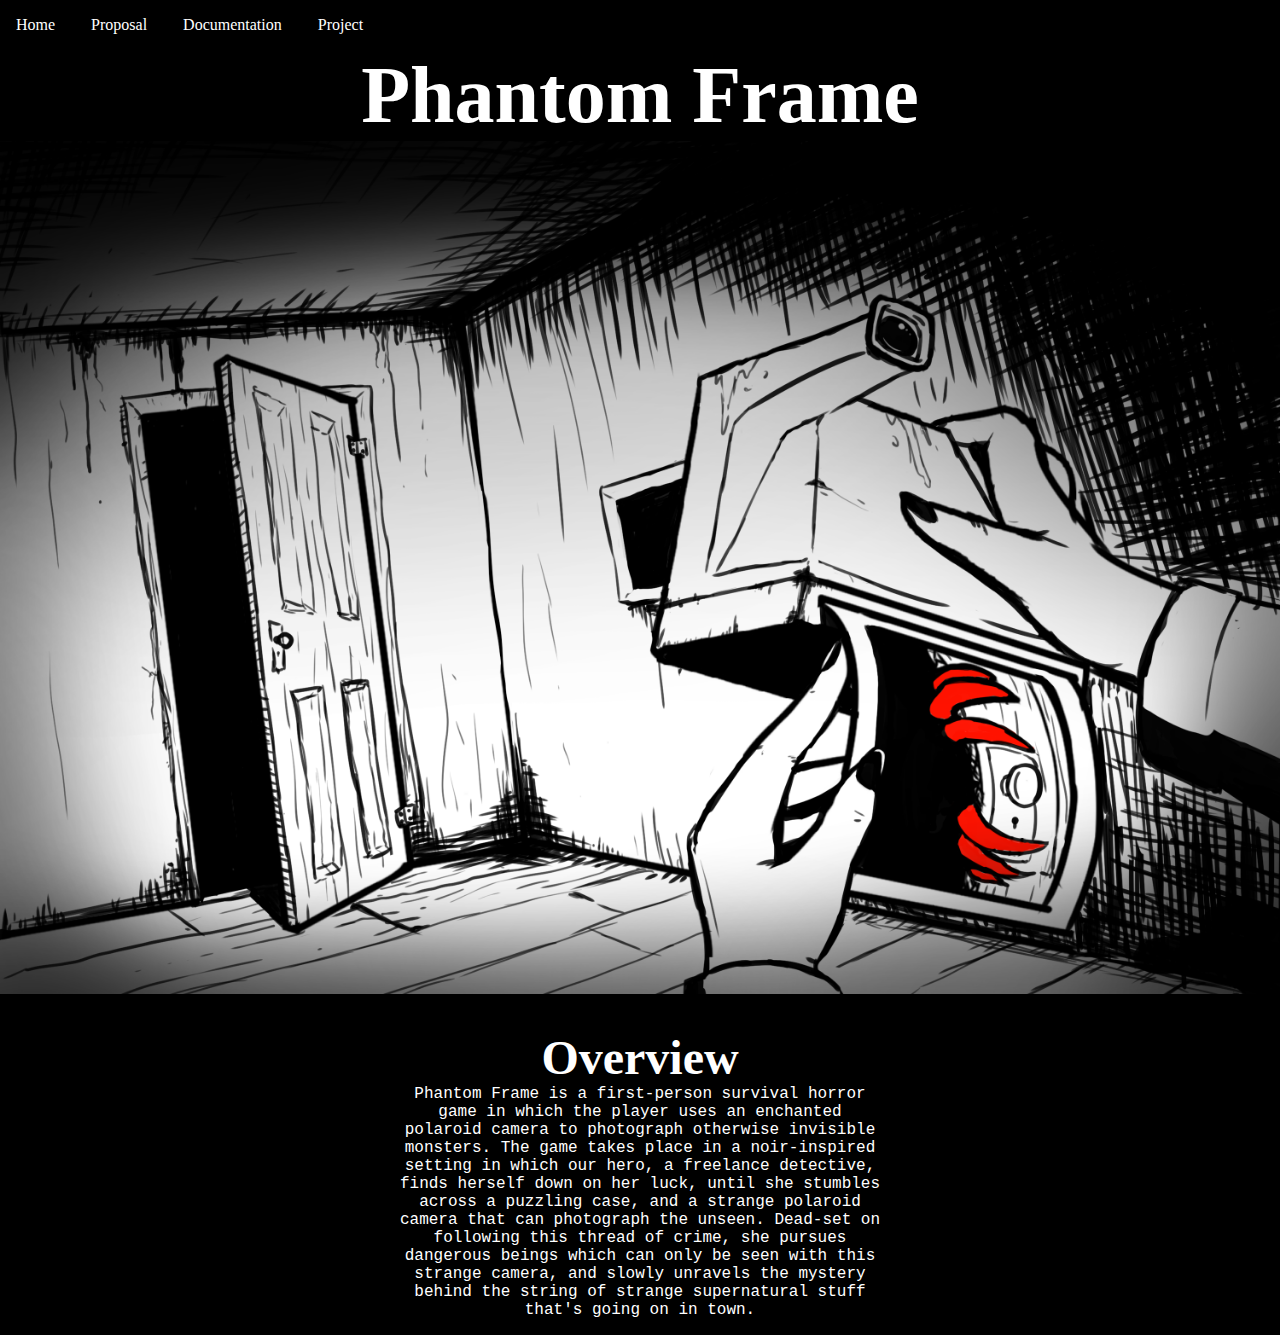
<file: Project1/index.html>
<!DOCTYPE html>
<html lang="en">
<head>
    <meta charset="UTF-8">
    <meta name="viewport" content="width=device-width, initial-scale=1.0">
    <meta http-equiv="X-UA-Compatible" content="ie=edge">
    <title>Project1</title>

    <link href="css/styles.css" rel="stylesheet">
</head>
<body>
    <header>
        <nav>
            <ul>
                <li><a href="index.html">Home</a></li>
                <li><a href="proposal.html">Proposal</a></li>
                <li><a href="documentation.html">Documentation</a></li>
                <li><a href="project.html">Project</a></li>
            </ul>
        </nav>
    </header>

    <main>
        <div id="splash">
            <h1>
                Phantom Frame</span>
            </h1>
            <img src="media/spooky.png">
        </div>
                
        <div id="pitch">
            <h2>
                <span>                
                    Overview
                </span>
            </h2>
    
            <p>
                Phantom Frame is a first-person survival horror game in which the player uses an enchanted polaroid camera to photograph otherwise invisible monsters. 
                The game takes place in a noir-inspired setting in which our hero, a freelance detective, finds herself down on her luck, 
                until she stumbles across a puzzling case, and a strange polaroid camera that can photograph the unseen. Dead-set on following this thread of crime, 
                she pursues dangerous beings which can only be seen with this strange camera, and slowly unravels the mystery behind the string of strange 
                supernatural stuff that's going on in town.
            </p>
        </div>
    </main>

    <footer>

    </footer>
</body>
</html>
</file>
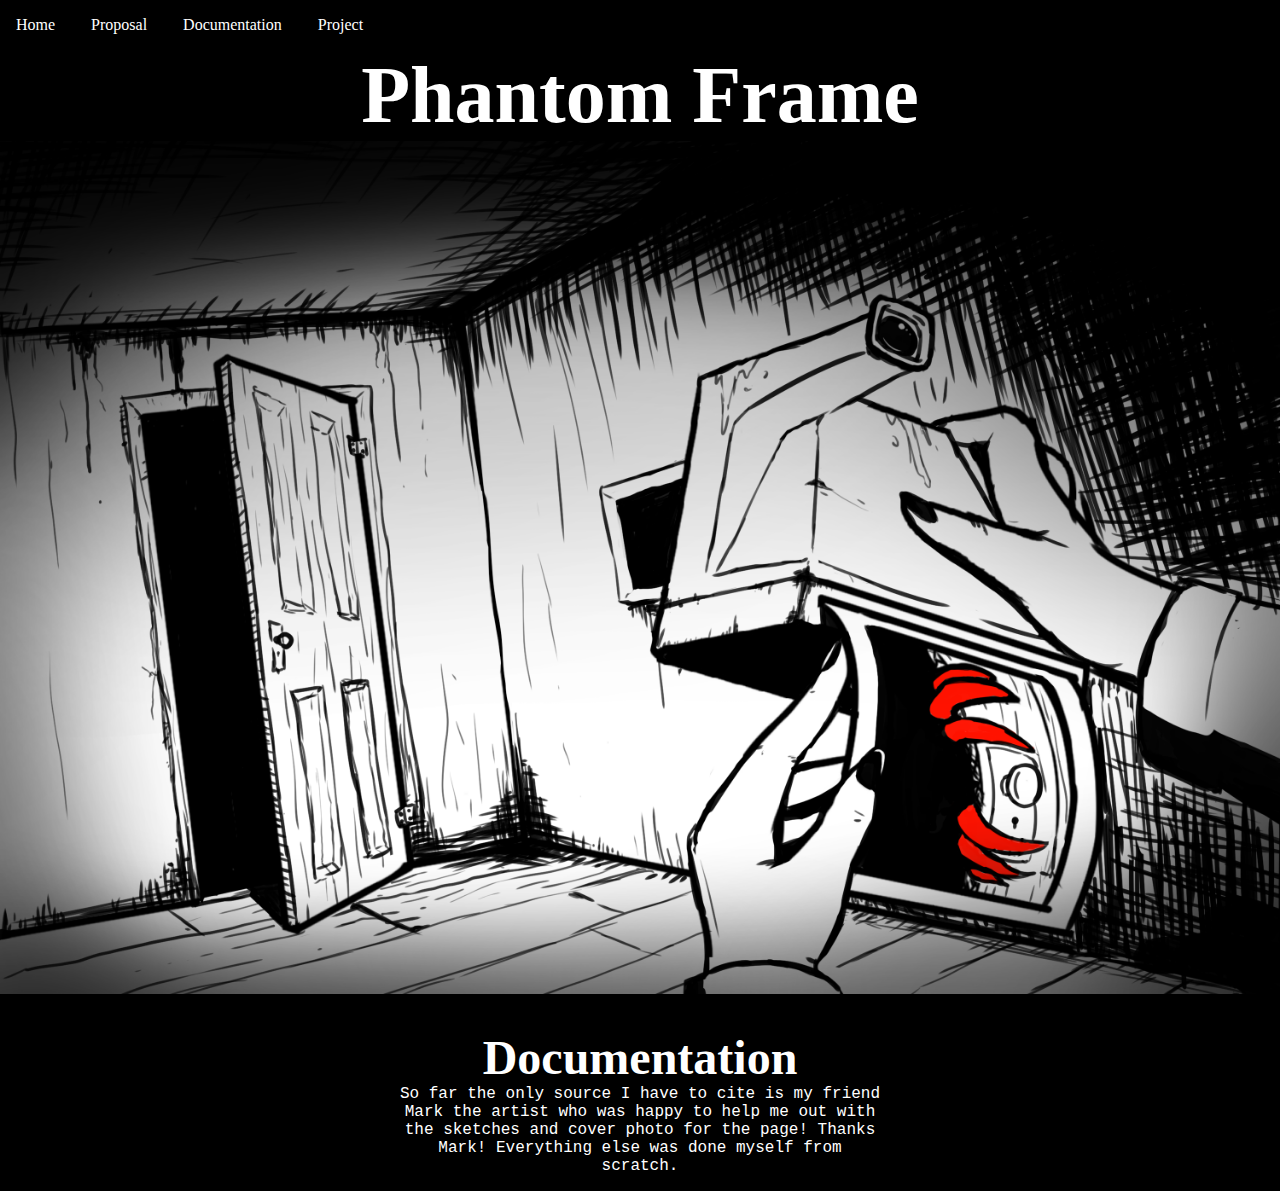
<file: Project1/documentation.html>
<!DOCTYPE html>
<html lang="en">
<head>
    <meta charset="UTF-8">
    <meta name="viewport" content="width=device-width, initial-scale=1.0">
    <meta http-equiv="X-UA-Compatible" content="ie=edge">
    <title>Project1</title>

    <link href="css/styles.css" rel="stylesheet">
</head>
<body>
    <header>
        <nav>
            <ul>
                <li><a href="index.html">Home</a></li>
                <li><a href="proposal.html">Proposal</a></li>
                <li><a href="documentation.html">Documentation</a></li>
                <li><a href="project.html">Project</a></li>
            </ul>
        </nav>
    </header>

    <main>
        <div id="splash">
            <h1>
                Phantom Frame</span>
            </h1>
            <img src="media/spooky.png">
        </div>
                
        <div id="pitch">
            <h2>
                <span>                
                    Documentation
                </span>
            </h2>
    
            <p>
                So far the only source I have to cite is my friend Mark the artist who was happy to help me out with the sketches and cover photo for the page! Thanks Mark!
                Everything else was done myself from scratch.
            </p>
        </div>
    </main>
</body>
</html>
</file>
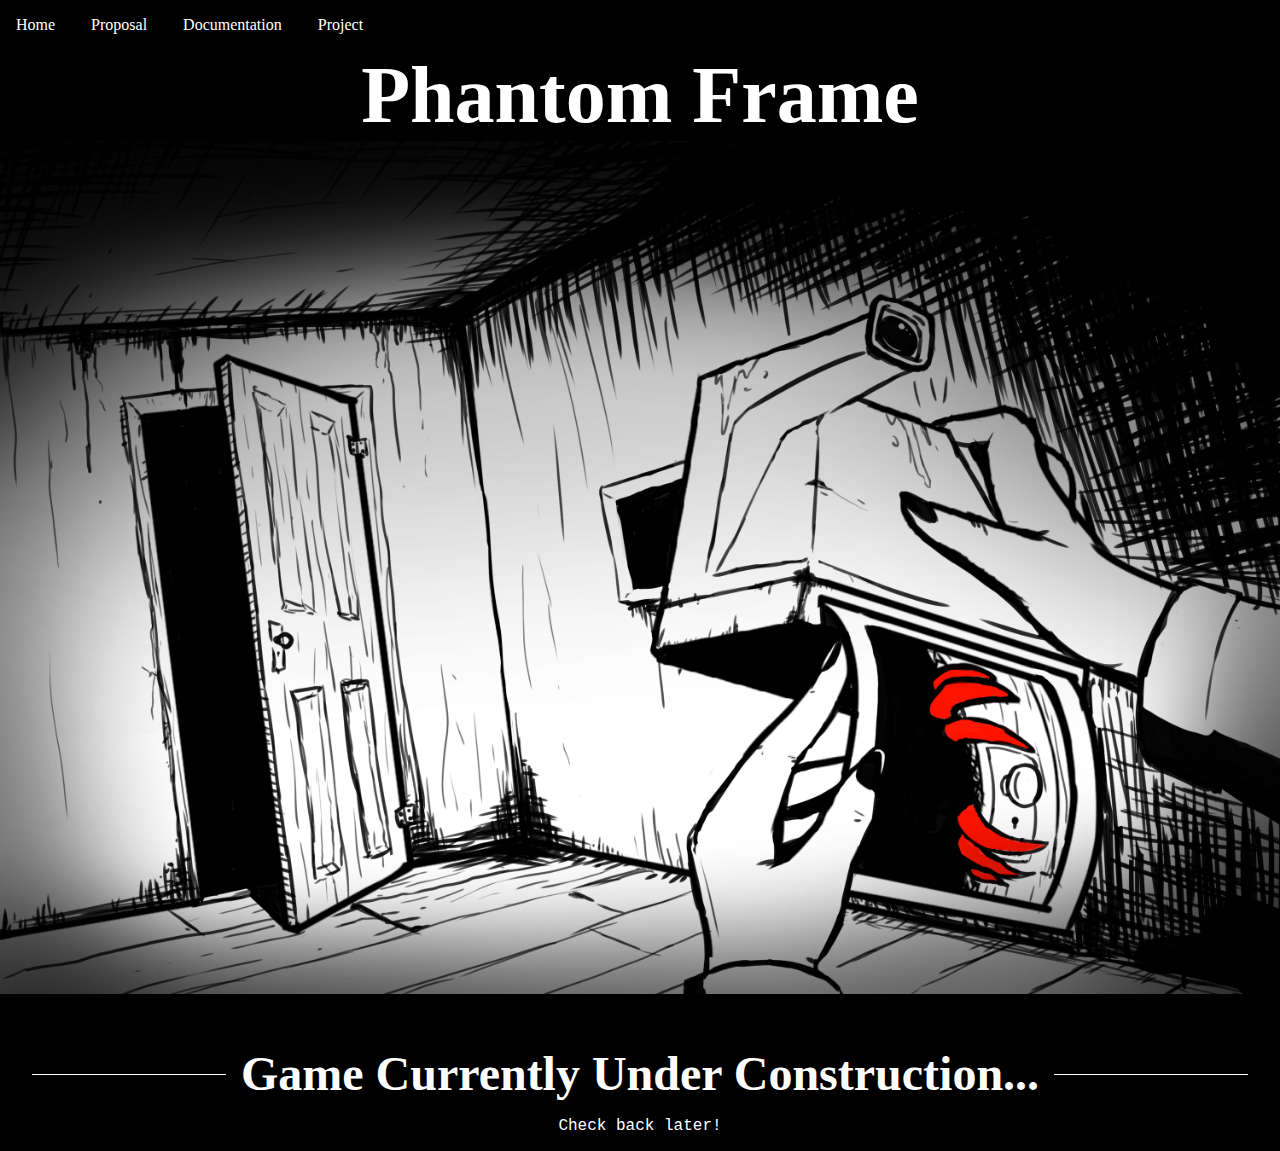
<file: Project1/project.html>
<!DOCTYPE html>
<html lang="en">
<head>
    <meta charset="UTF-8">
    <meta name="viewport" content="width=device-width, initial-scale=1.0">
    <meta http-equiv="X-UA-Compatible" content="ie=edge">
    <title>Project1</title>

    <link href="css/styles.css" rel="stylesheet">
</head>
<body>
    <header>
        <nav>
            <ul>
                <li><a href="index.html">Home</a></li>
                <li><a href="proposal.html">Proposal</a></li>
                <li><a href="documentation.html">Documentation</a></li>
                <li><a href="project.html">Project</a></li>
            </ul>
        </nav>
    </header>

    <main>
        <div id="splash">
            <h1>
                Phantom Frame</span>
            </h1>
            <img src="media/spooky.png">
        </div>
                
        <div id="pitch">
            <h2 class="section_header">
                <span>                
                    Game Currently Under Construction...
                </span>
            </h2>
    
            <p>
                Check back later!
            </p>
        </div>
    </main>
</body>
</html>
</file>
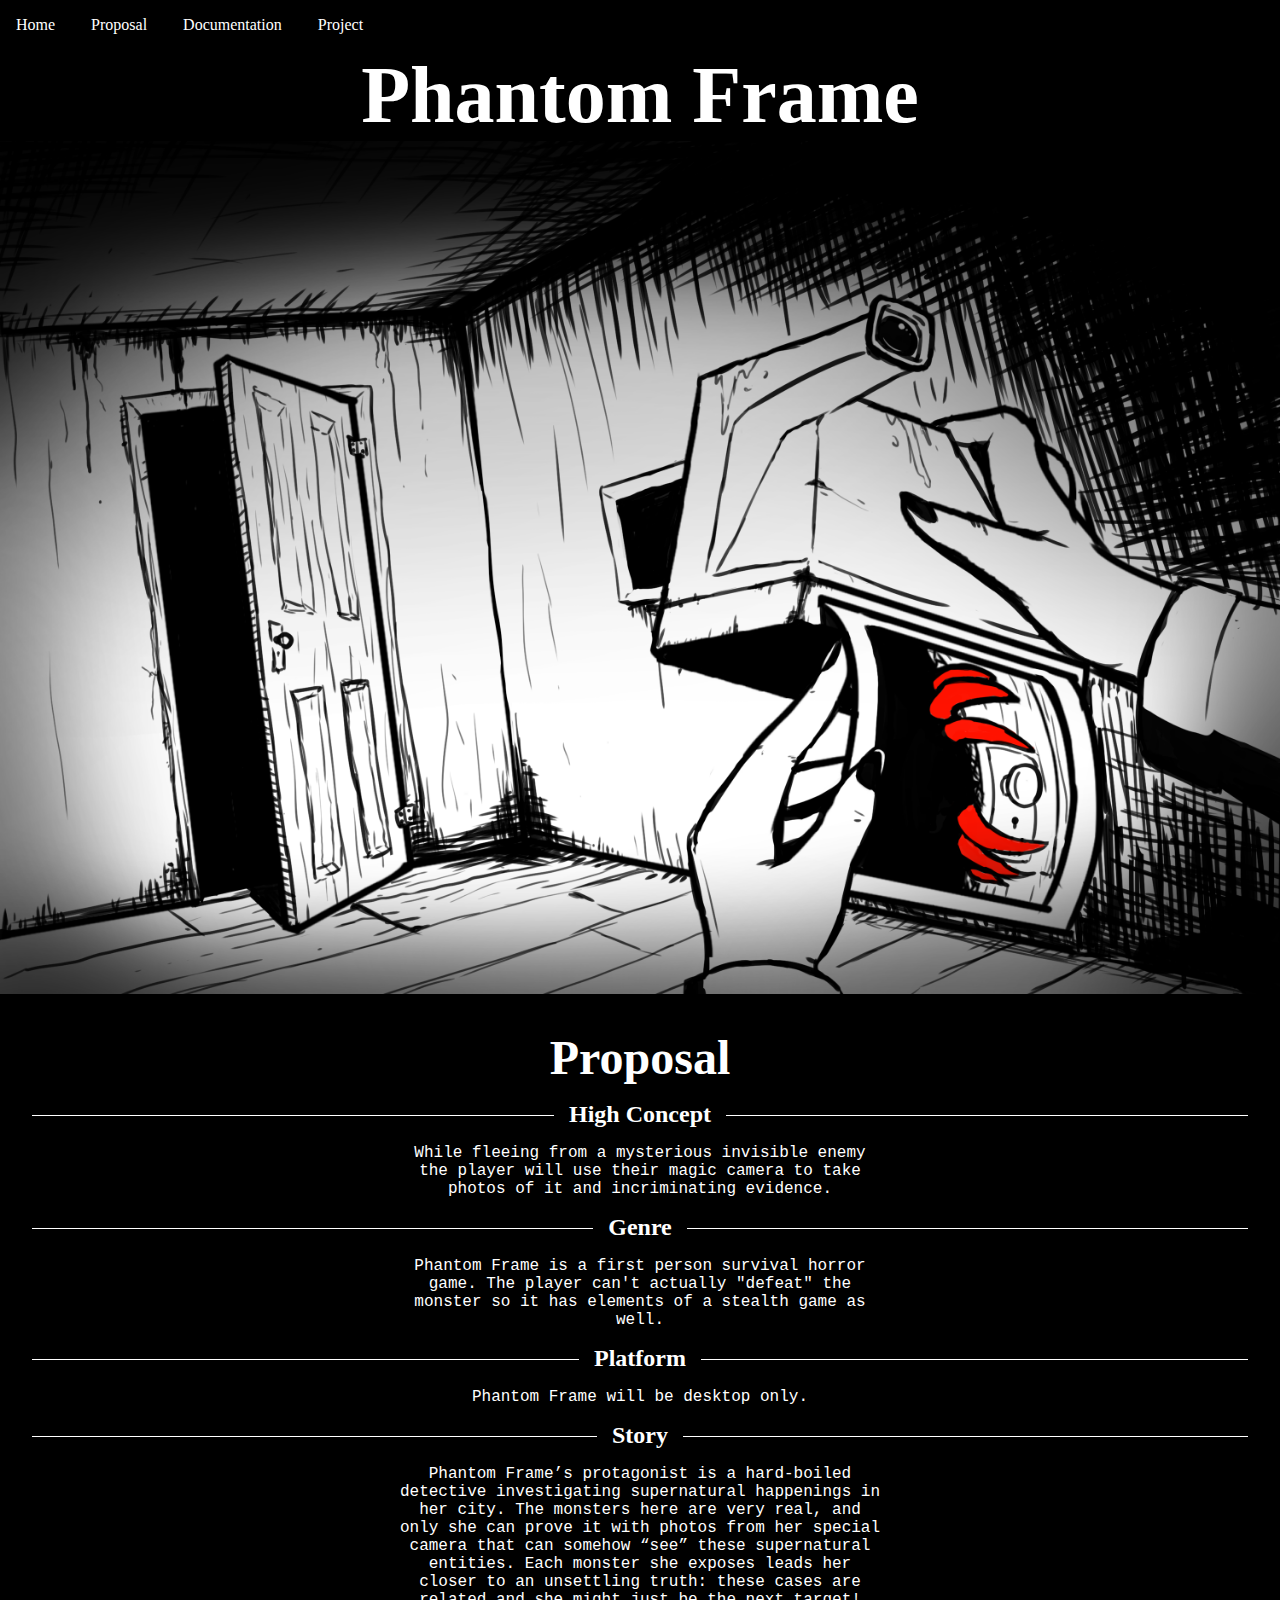
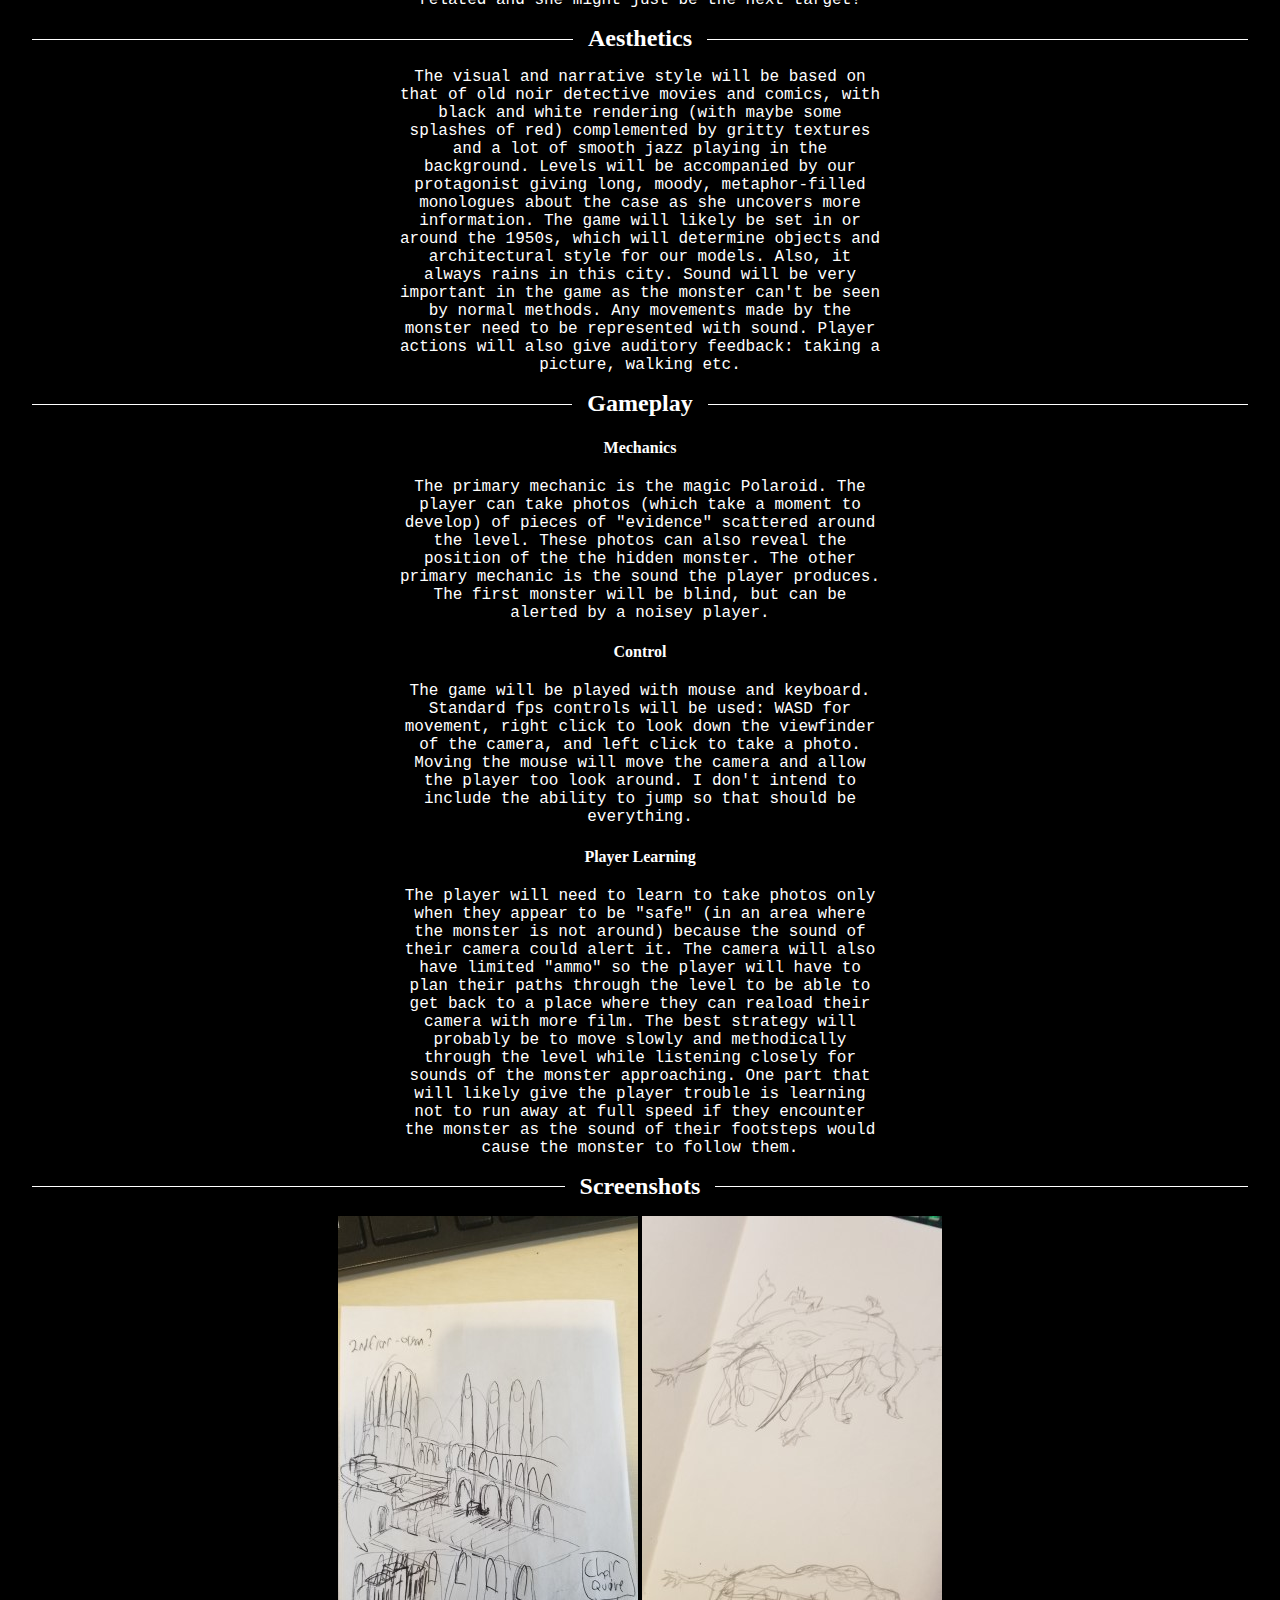
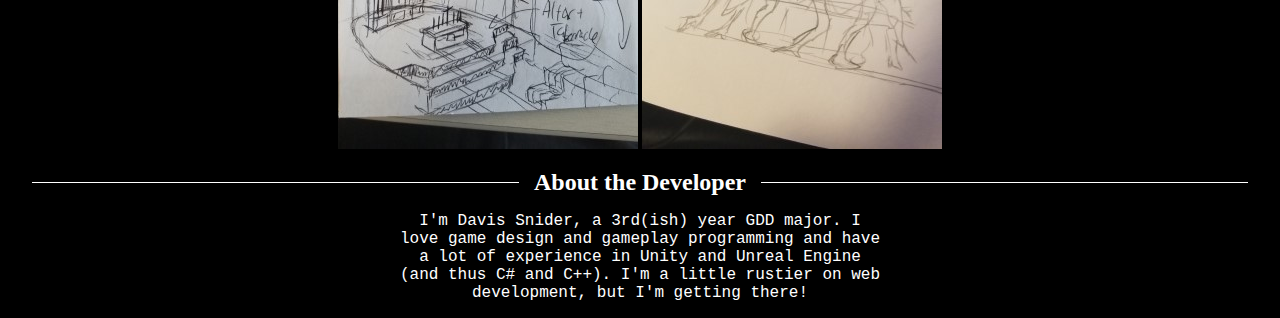
<file: Project1/proposal.html>
<!DOCTYPE html>
<html lang="en">
<head>
    <meta charset="UTF-8">
    <meta name="viewport" content="width=device-width, initial-scale=1.0">
    <meta http-equiv="X-UA-Compatible" content="ie=edge">
    <title>Project1</title>

    <link href="css/styles.css" rel="stylesheet">
</head>
<body>
    <header>
        <nav>
            <ul>
                <li><a href="index.html">Home</a></li>
                <li><a href="proposal.html">Proposal</a></li>
                <li><a href="documentation.html">Documentation</a></li>
                <li><a href="project.html">Project</a></li>
            </ul>
        </nav>
        </div>
    </header>

    <main>
        <div id="splash">
            <h1>
                Phantom Frame</span>
            </h1>
            <img src="media/spooky.png">
        </div>
                
        <div id="pitch">
            <h2>Proposal</h2>
    
            <div class="proposal_section">
                <h3 class="section_header">
                    <span>                
                        High Concept
                    </span>
                </h3>
                <p>
                    While fleeing from a mysterious invisible enemy the player will use their magic camera to take photos of it and incriminating evidence.
                </p>
            </div>

            <div class="proposal_section">
                <h3 class="section_header">
                    <span>                
                        Genre
                    </span>
                </h3>
                <p>
                    Phantom Frame is a first person survival horror game. The player can't actually "defeat" the monster so it has
                    elements of a stealth game as well.
                </p>
            </div>

            <div class="proposal_section">
                <h3 class="section_header">
                    <span>                
                        Platform
                    </span>
                </h3>
                <p>
                    Phantom Frame will be desktop only.
                </p>
            </div>

            <div class="proposal_section">
                <h3 class="section_header">
                    <span>                
                        Story
                    </span>
                </h3>
                <p>
                    Phantom Frame’s protagonist is a hard-boiled detective investigating supernatural happenings in her city. The monsters here are very real, 
                    and only she can prove it with photos from her special camera that can somehow “see” these supernatural entities. 
                    Each monster she exposes leads her closer to an unsettling truth: these cases are related and she might just be the next target!
                </p>
            </div>

            <div class="proposal_section">
                <h3 class="section_header">
                    <span>                
                        Aesthetics
                    </span>
                </h3>
                <p>
                    The visual and narrative style will be based on that of old noir detective movies and comics, with black and white rendering (with maybe some splashes of red) 
                    complemented by gritty textures and a lot of smooth jazz playing in the background. Levels will be accompanied by our protagonist giving long, moody, 
                    metaphor-filled monologues about the case as she uncovers more information. The game will likely be set in or around the 1950s, which will determine 
                    objects and architectural style for our models. Also, it always rains in this city.

                    Sound will be very important in the game as the monster can't be seen by normal methods. Any movements made by the monster need to be
                    represented with sound. Player actions will also give auditory feedback: taking a picture, walking etc.
                </p>
            </div>

            <div class="proposal_section">
                <h3 class="section_header">
                    <span>                
                        Gameplay
                    </span>
                </h3>

                <h4>Mechanics</h4>
                <p>
                    The primary mechanic is the magic Polaroid. The player can take photos (which take a moment to develop) of pieces of "evidence" scattered
                    around the level. These photos can also reveal the position of the the hidden monster. The other primary mechanic is the sound the player
                    produces. The first monster will be blind, but can be alerted by a noisey player.
                </p>

                <h4>Control</h4>
                <p>
                    The game will be played with mouse and keyboard. Standard fps controls will be used: WASD for movement, right click to look down the viewfinder of the camera,
                    and left click to take a photo. Moving the mouse will move the camera and allow the player too look around. I don't intend to include the ability to jump
                    so that should be everything.
                </p>

                <h4>Player Learning</h4>
                <p>
                    The player will need to learn to take photos only when they appear to be "safe" (in an area where the monster is not around) because the sound of their
                    camera could alert it. The camera will also have limited "ammo" so the player will have to plan their paths through the level to be able to 
                    get back to a place where they can reaload their camera with more film. The best strategy will probably be to move slowly and methodically through
                    the level while listening closely for sounds of the monster approaching. One part that will likely give the player trouble is learning not to run away at full
                    speed if they encounter the monster as the sound of their footsteps would cause the monster to follow them.
                </p>
            </div>

            <div class="proposal_section">
                <h3 class="section_header">
                    <span>                
                        Screenshots
                    </span>
                </h3>
                <img src="media/mock1.jpg" alt="a rough concept of a level taking place in a cathedral">
                <img src="media/mock2.jpg" alt="a rough concept of a monster">
            </div>

            <div class="proposal_section">
                <h3 class="section_header">
                    <span>                
                        About the Developer
                    </span>
                </h3>
                <p>
                    I'm Davis Snider, a 3rd(ish) year GDD major. I love game design and gameplay programming and have a lot of experience in Unity and Unreal Engine (and thus
                    C# and C++). I'm a little rustier on web development, but I'm getting there!
                </p>
            </div>
        </div>
    </main>
</body>
</html>
</file>
<file: Project1/css/styles.css>
body {
  margin: 0;
  background-color: black;
  color: white;
}

h1, h2, h3 {
  margin: 0;
  font-family: Georgia, 'Times New Roman', Times, serif;
}

p {
  font-family: 'Courier New', Courier, monospace;
}

h1 {
  font-size: 5rem;
}

h2 {
  font-size: 3rem;
}

h3 {
  font-size: 1.5rem;
}

header {
  display: flex;
}

header a:link {
  color: white;
  text-decoration: none;
}

header a:visited {
  color: white;
  text-decoration: none;
}

header a:hover {
  color: red;
  text-decoration: none;
}

header a:active {
  color: white;
  text-decoration: none;
}

header ul {
  list-style-type: none;
  padding: 0;
}

header ul li {
  display: inline;
  margin: 0 1rem;
}

#splash {
  text-align: center;
  min-height: 400px;
  margin-bottom: 1rem;
}

/*note: this is only to make sure the image doesn't run off the page
while displaying on mobile. The file itself is only 750px wide (plenty small I feel)*/
#splash img{
  width: 100%;
}

#splash h1 {
  margin: 0;
}

#pitch {
  padding: 1rem 2rem;
  text-align: center;
}

#pitch p {
  max-width: 40%;
  margin: 0 auto;
}

@media only screen and (max-width: 600px) {
  #pitch p {
    max-width: 90%;
  }
}

.section_header {
  display: block;
  text-align: center;
  overflow: hidden;
  margin-bottom: 1rem;
  margin-top: 1rem;
}

.section_header span {
  position: relative;
  display: inline-block;
}

.section_header span:before, .section_header span:after {
  content: "";
  position: absolute;
  top: 50%;
  width: 9999px;
  height: 1px;
  background: white;
}

.section_header span:before {
  right: 100%;
  margin-right: 15px;
}

.section_header span:after {
  left: 100%;
  margin-left: 15px;
}
</file>
